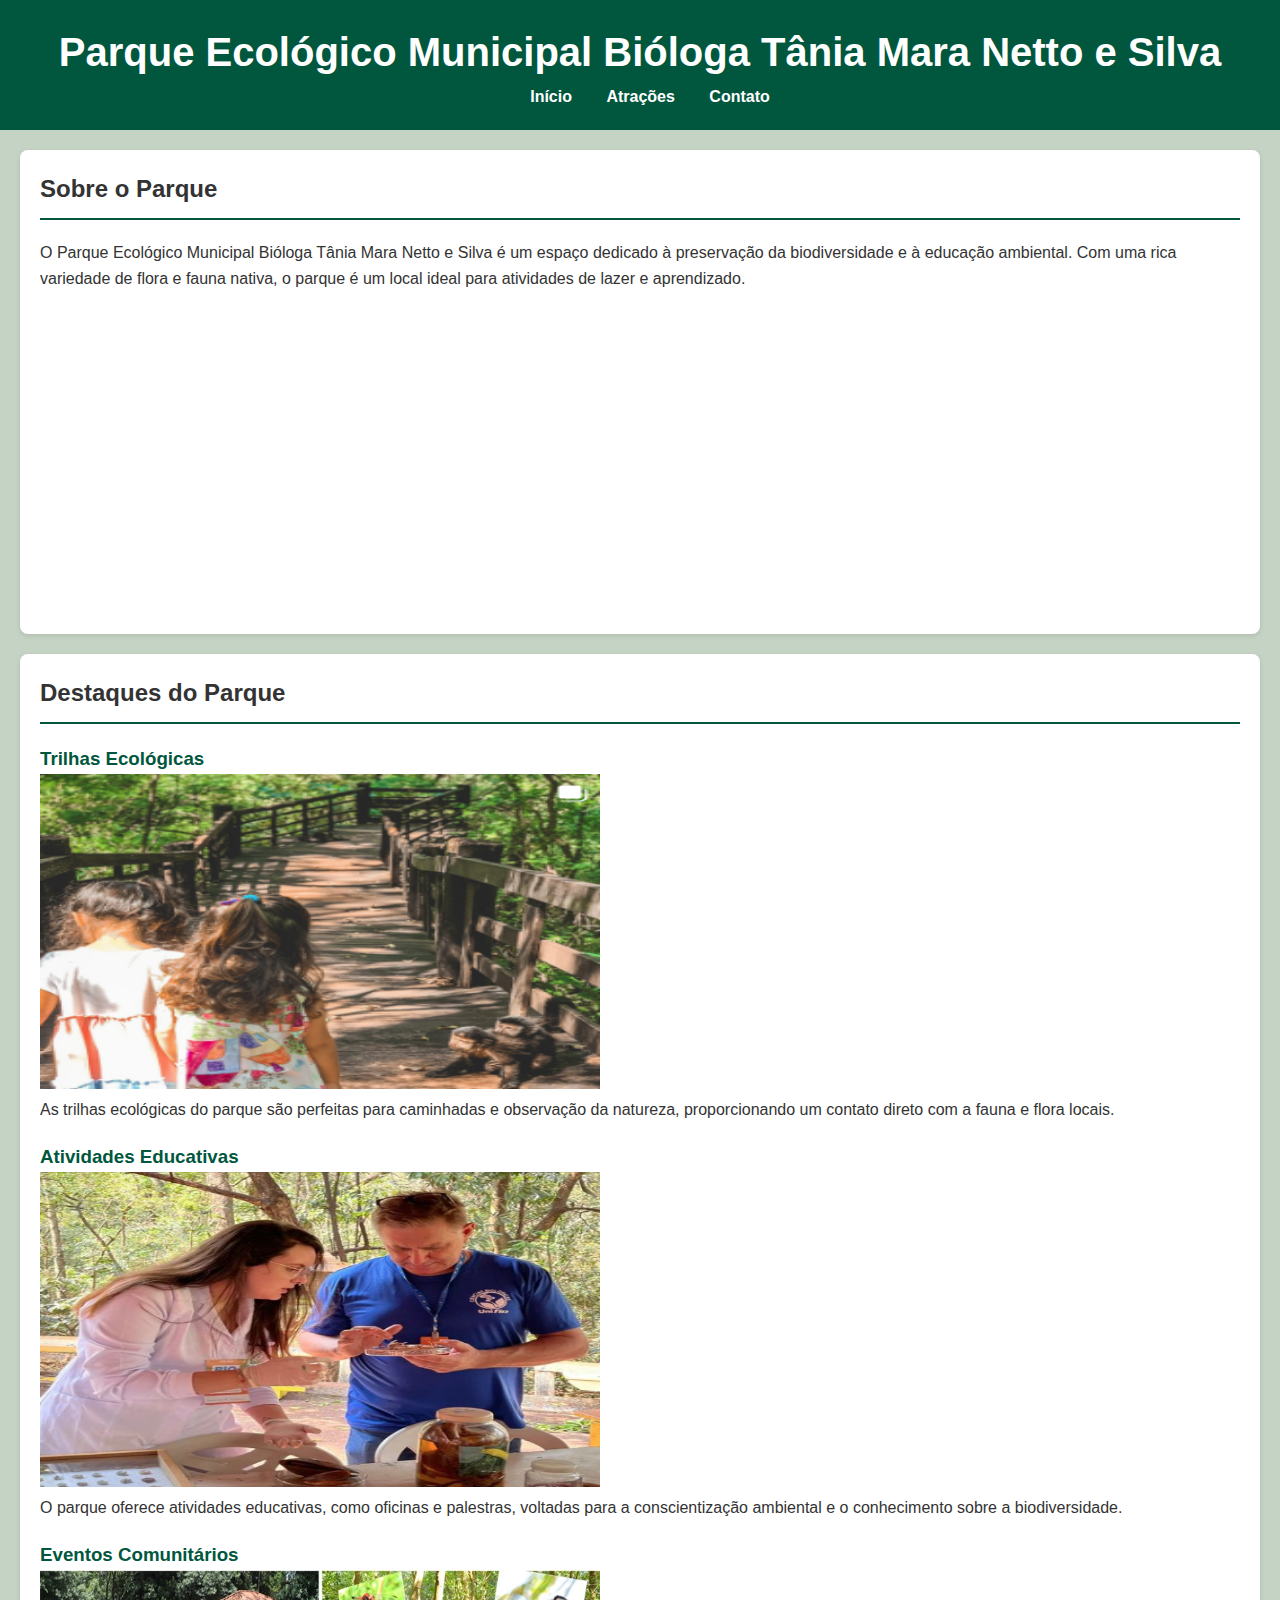
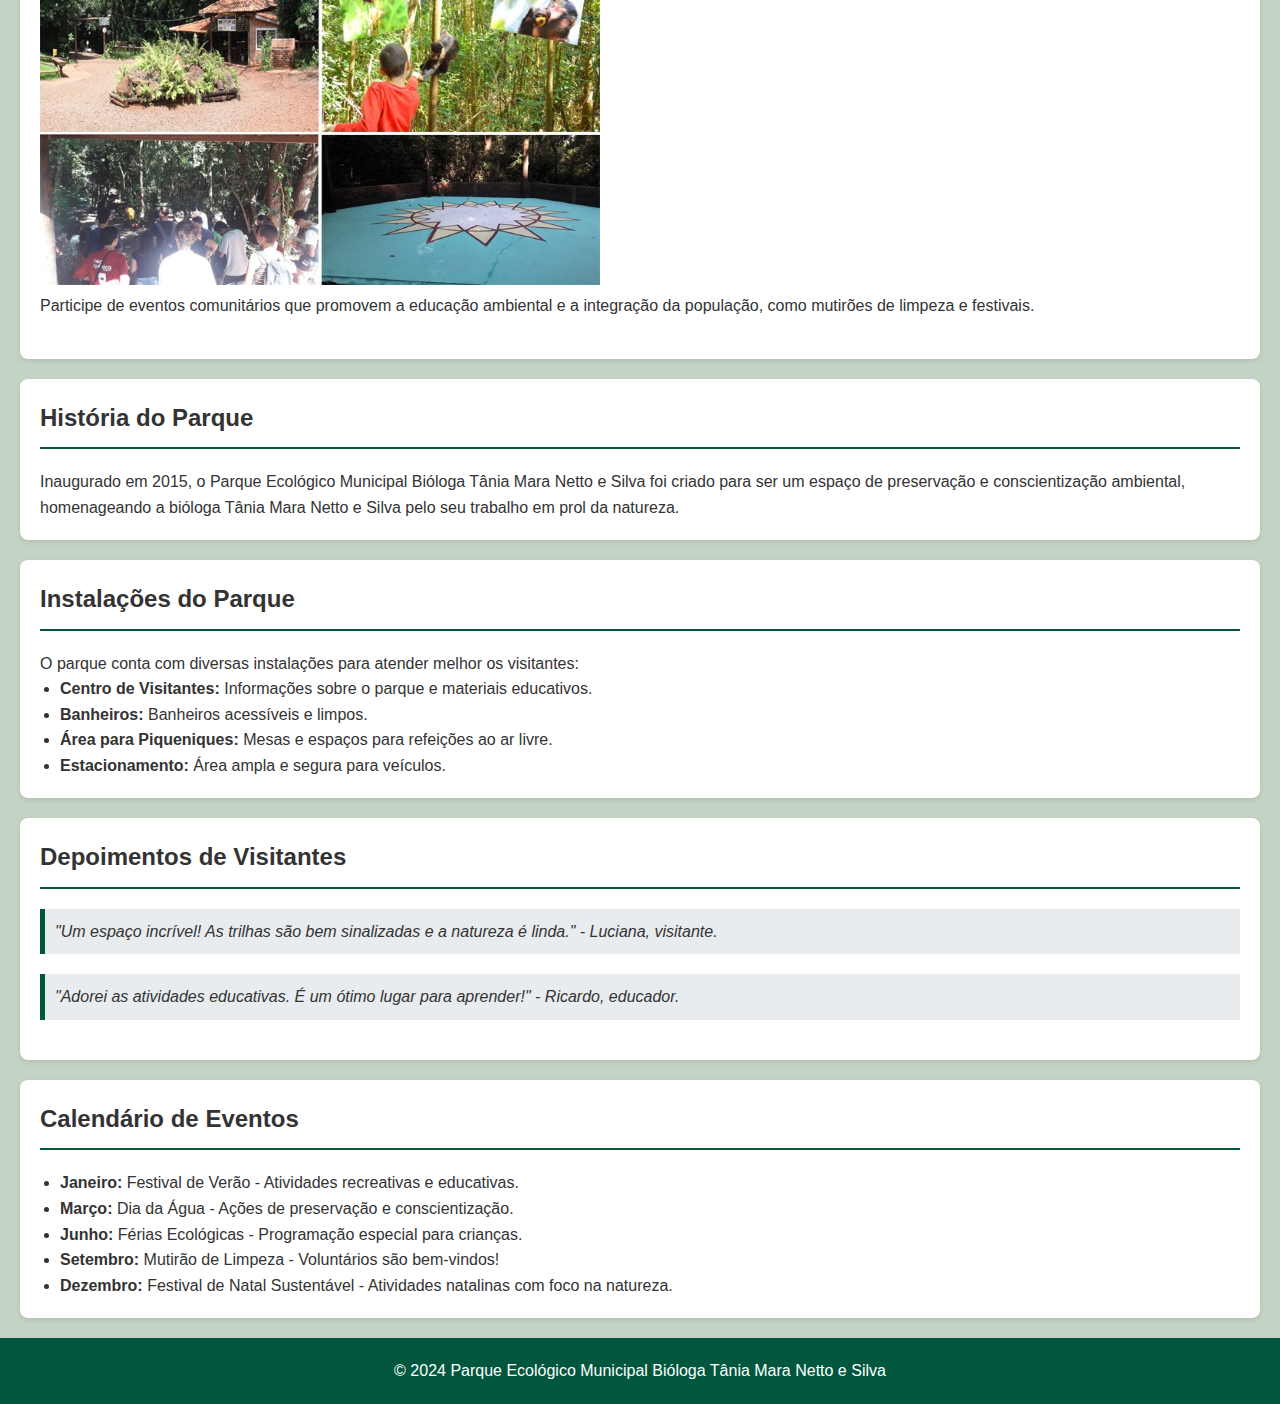
<file: index.html>
<!DOCTYPE html>
<html lang="pt-BR">
<head>
    <meta charset="UTF-8">
    <meta name="viewport" content="width=device-width, initial-scale=1.0">
    <link rel="stylesheet" href="estilo.css">
    <title>Parque Ecológico Municipal Bióloga Tânia Mara Netto e Silva</title>
</head>
<body>
    <header>
        <h1>Parque Ecológico Municipal Bióloga Tânia Mara Netto e Silva</h1>
        <nav>
            <ul>
                <li><a href="index.html">Início</a></li>
                <li><a href="atracoes.html">Atrações</a></li>
                <li><a href="contato.html">Contato</a></li>
            </ul>
        </nav>
    </header>

    <section id="sobre">
        <h2>Sobre o Parque</h2>
        <p>O Parque Ecológico Municipal Bióloga Tânia Mara Netto e Silva é um espaço dedicado à preservação da biodiversidade e à educação ambiental. Com uma rica variedade de flora e fauna nativa, o parque é um local ideal para atividades de lazer e aprendizado.</p>
        <iframe width="560" height="315" src="https://www.youtube.com/embed/lHgWbU1Vs2k?si=sxGe9tSqTGscHOvc" title="YouTube video player" frameborder="0" allow="accelerometer; autoplay; clipboard-write; encrypted-media; gyroscope; picture-in-picture; web-share" referrerpolicy="strict-origin-when-cross-origin" allowfullscreen></iframe>
    </section>

    <section id="destaques">
        <h2>Destaques do Parque</h2>
        <div class="destaque">
            <h3>Trilhas Ecológicas</h3>
            <img src="img2.png" alt="Trilha Ecológica" >
            <p>As trilhas ecológicas do parque são perfeitas para caminhadas e observação da natureza, proporcionando um contato direto com a fauna e flora locais.</p>
        </div>
        <div class="destaque">
            <h3>Atividades Educativas</h3>
            <img src="imh6.png" alt="Atividades Educativas" >
            <p>O parque oferece atividades educativas, como oficinas e palestras, voltadas para a conscientização ambiental e o conhecimento sobre a biodiversidade.</p>
        </div>
        <div class="destaque">
            <h3>Eventos Comunitários</h3>
            <img src="img1.jpg" alt="Eventos Comunitários">
            <p>Participe de eventos comunitários que promovem a educação ambiental e a integração da população, como mutirões de limpeza e festivais.</p>
        </div>
    </section>

    <section id="historico">
        <h2>História do Parque</h2>
        <p>Inaugurado em 2015, o Parque Ecológico Municipal Bióloga Tânia Mara Netto e Silva foi criado para ser um espaço de preservação e conscientização ambiental, homenageando a bióloga Tânia Mara Netto e Silva pelo seu trabalho em prol da natureza.</p>
    </section>

    <section id="instalacoes">
        <h2>Instalações do Parque</h2>
        <p>O parque conta com diversas instalações para atender melhor os visitantes:</p>
        <ul>
            <li><strong>Centro de Visitantes:</strong> Informações sobre o parque e materiais educativos.</li>
            <li><strong>Banheiros:</strong> Banheiros acessíveis e limpos.</li>
            <li><strong>Área para Piqueniques:</strong> Mesas e espaços para refeições ao ar livre.</li>
            <li><strong>Estacionamento:</strong> Área ampla e segura para veículos.</li>
        </ul>
    </section>

    <section id="depoimentos">
        <h2>Depoimentos de Visitantes</h2>
        <blockquote>
            <p>"Um espaço incrível! As trilhas são bem sinalizadas e a natureza é linda." - Luciana, visitante.</p>
        </blockquote>
        <blockquote>
            <p>"Adorei as atividades educativas. É um ótimo lugar para aprender!" - Ricardo, educador.</p>
        </blockquote>
    </section>

    <section id="calendario">
        <h2>Calendário de Eventos</h2>
        <ul>
            <li><strong>Janeiro:</strong> Festival de Verão - Atividades recreativas e educativas.</li>
            <li><strong>Março:</strong> Dia da Água - Ações de preservação e conscientização.</li>
            <li><strong>Junho:</strong> Férias Ecológicas - Programação especial para crianças.</li>
            <li><strong>Setembro:</strong> Mutirão de Limpeza - Voluntários são bem-vindos!</li>
            <li><strong>Dezembro:</strong> Festival de Natal Sustentável - Atividades natalinas com foco na natureza.</li>
        </ul>
    </section>

    <footer>
        <p>&copy; 2024 Parque Ecológico Municipal Bióloga Tânia Mara Netto e Silva</p>
    </footer>
</body>
</html>
</file>
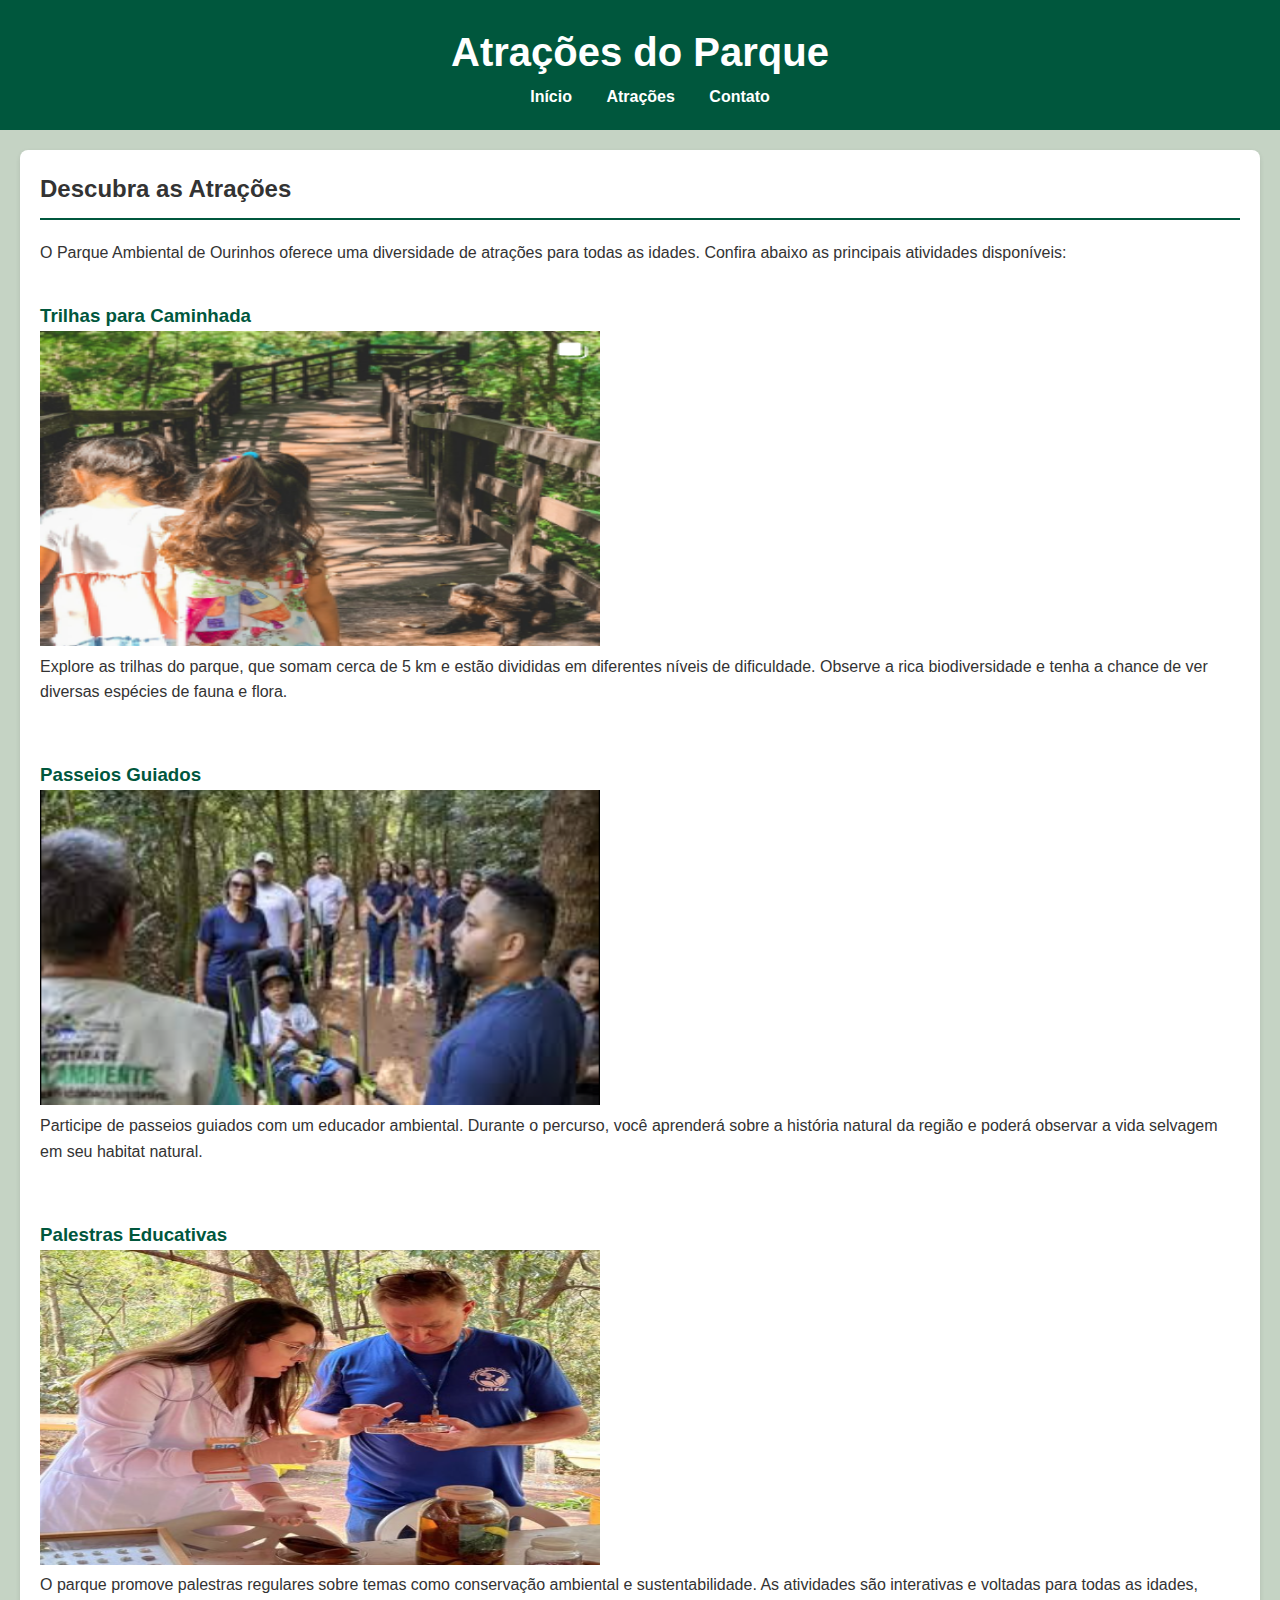
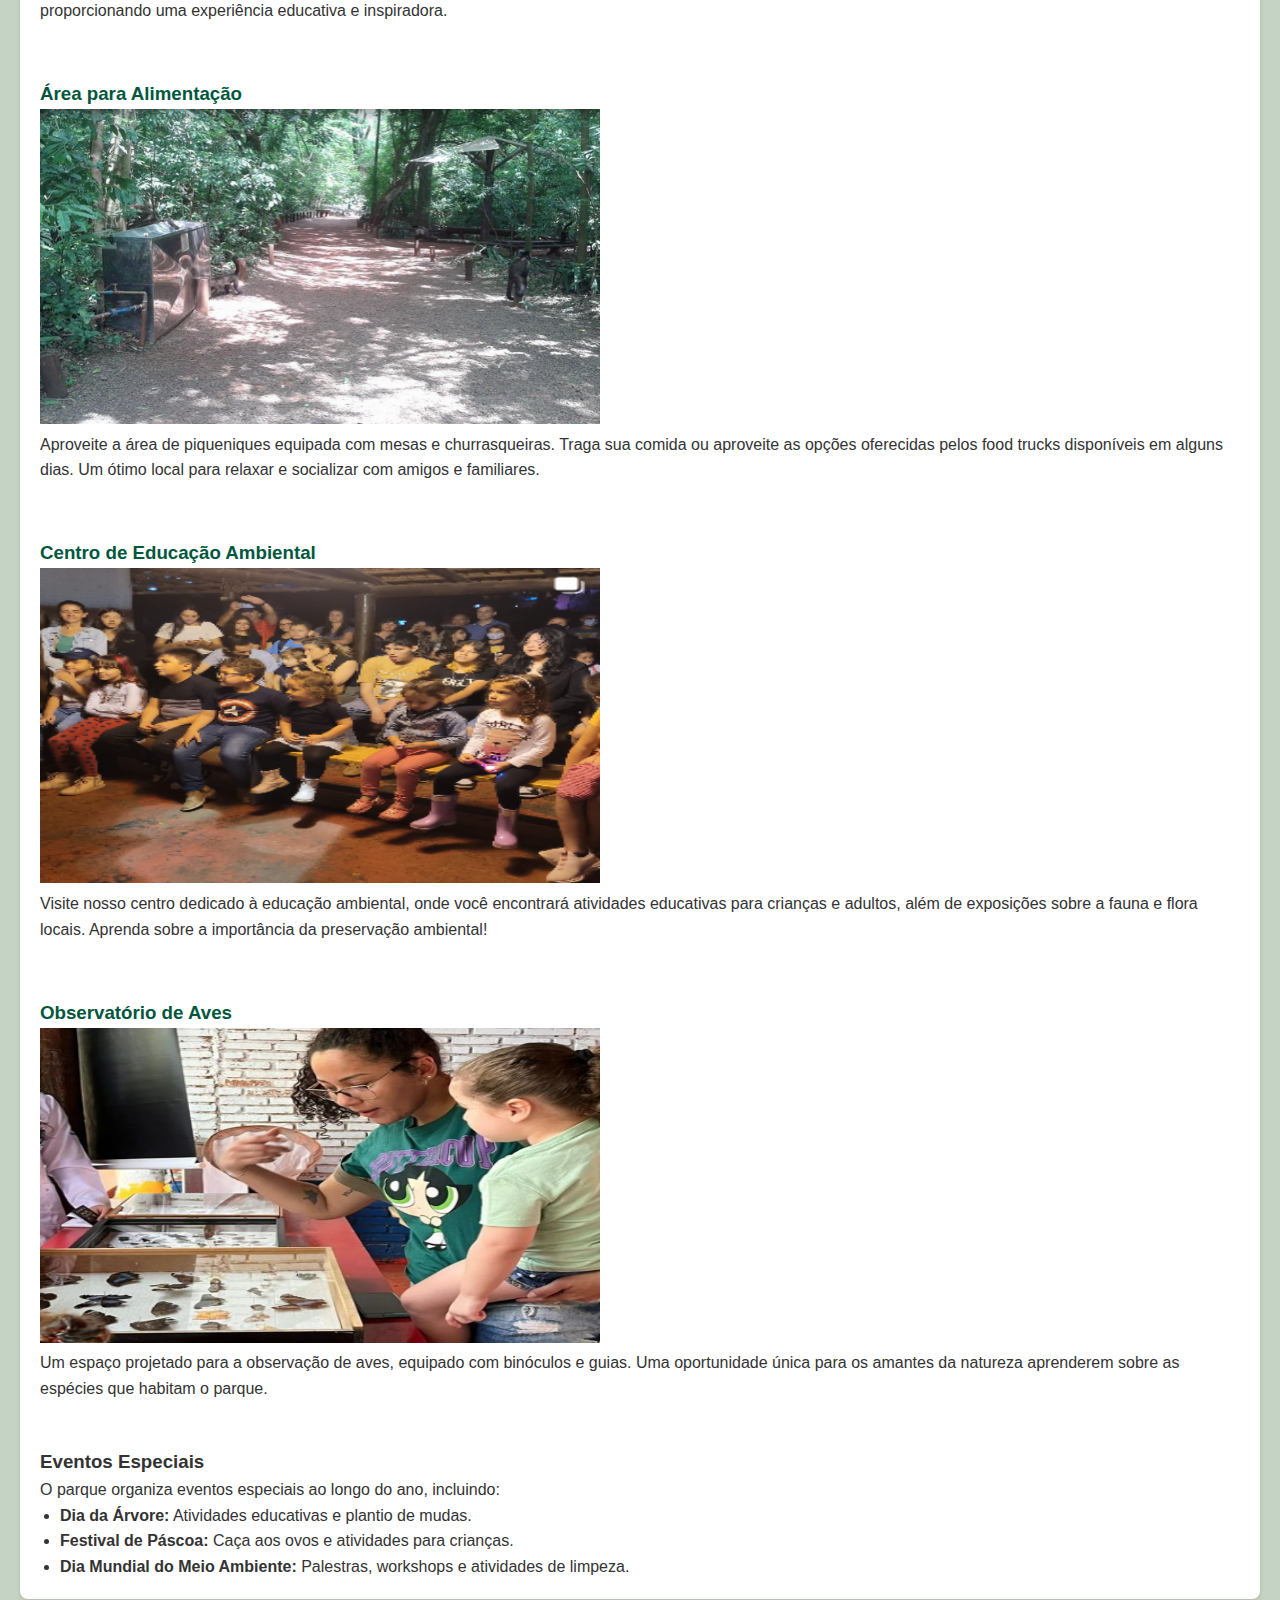
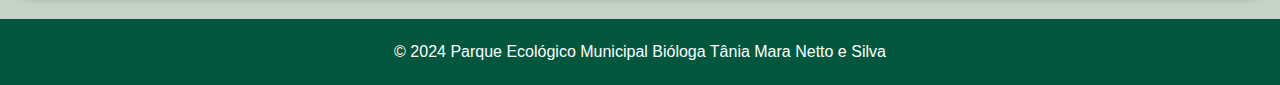
<file: atracoes.html>
<!DOCTYPE html>
<html lang="pt-BR">

<head>
    <meta charset="UTF-8">
    <meta name="viewport" content="width=device-width, initial-scale=1.0">
    <link rel="stylesheet" href="estilo.css">
    <title>Atrações - Parque Ambiental de Ourinhos</title>
</head>

<body>
    <header>
        <h1>Atrações do Parque</h1>
        <nav>
            <ul>
                <li><a href="index.html">Início</a></li>
                <li><a href="atracoes.html">Atrações</a></li>
                <li><a href="contato.html">Contato</a></li>
            </ul>
        </nav>
    </header>

    <section id="atracoes">
        <h2>Descubra as Atrações</h2>
        <p>O Parque Ambiental de Ourinhos oferece uma diversidade de atrações para todas as idades. Confira abaixo as
            principais atividades disponíveis:</p>
        <br>
        <div class="atracao">
            <h3>Trilhas para Caminhada</h3>
            <img src="img2.png" alt="Trilha no Parque">
            <p>Explore as trilhas do parque, que somam cerca de 5 km e estão divididas em diferentes níveis de
                dificuldade. Observe a rica biodiversidade e tenha a chance de ver diversas espécies de fauna e flora.
            </p>
        </div>
        <br>
        <div class="atracao">
            <h3>Passeios Guiados</h3>
            <img src="img9.png" alt="Passeio guiado no Parque">
            <p>Participe de passeios guiados com um educador ambiental. Durante o percurso, você aprenderá sobre a
                história natural da região e poderá observar a vida selvagem em seu habitat natural.</p>
        </div>
        <br>
        <div class="atracao">
            <h3>Palestras Educativas</h3>
            <img src="imh6.png" alt="Palestra no Parque">
            <p>O parque promove palestras regulares sobre temas como conservação ambiental e sustentabilidade. As
                atividades são interativas e voltadas para todas as idades, proporcionando uma experiência educativa e
                inspiradora.</p>
        </div>
        <br>
        <div class="atracao">
            <h3>Área para Alimentação</h3>
            <img src="img7.png" alt="Área para Piquenique">
            <p>Aproveite a área de piqueniques equipada com mesas e churrasqueiras. Traga sua comida ou aproveite as
                opções oferecidas pelos food trucks disponíveis em alguns dias. Um ótimo local para relaxar e socializar
                com amigos e familiares.</p>
        </div>
        <br>
        <div class="atracao">
            <h3>Centro de Educação Ambiental</h3>
            <img src="img4.png" alt="Centro de Educação Ambiental">
            <p>Visite nosso centro dedicado à educação ambiental, onde você encontrará atividades educativas para
                crianças e adultos, além de exposições sobre a fauna e flora locais. Aprenda sobre a importância da
                preservação ambiental!</p>
        </div>
        <br>
        <div class="atracao">
            <h3>Observatório de Aves</h3>
            <img src="img8.png" alt="Observatório de Aves">
            <p>Um espaço projetado para a observação de aves, equipado com binóculos e guias. Uma oportunidade única
                para os amantes da natureza aprenderem sobre as espécies que habitam o parque.</p>
        </div>
        <br>
        <h3>Eventos Especiais</h3>
        <p>O parque organiza eventos especiais ao longo do ano, incluindo:</p>
        <ul>
            <li><strong>Dia da Árvore:</strong> Atividades educativas e plantio de mudas.</li>
            <li><strong>Festival de Páscoa:</strong> Caça aos ovos e atividades para crianças.</li>
            <li><strong>Dia Mundial do Meio Ambiente:</strong> Palestras, workshops e atividades de limpeza.</li>
        </ul>
    </section>

    <footer>
        <p>&copy; 2024 Parque Ecológico Municipal Bióloga Tânia Mara Netto e Silva</p>
    </footer>
</body>

</html>
</file>
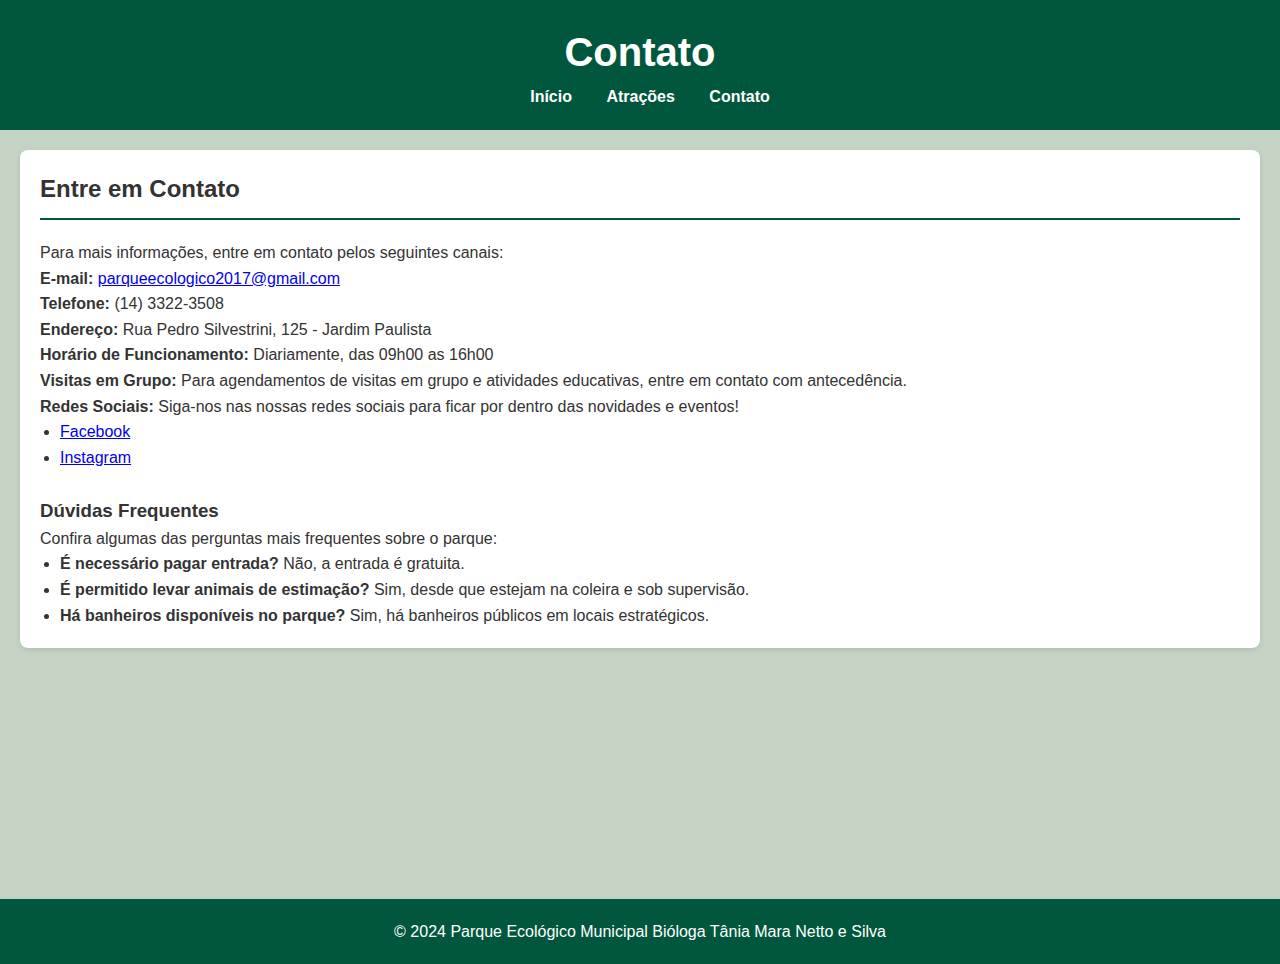
<file: contato.html>
<!DOCTYPE html>
<html lang="pt-BR">

<head>
    <meta charset="UTF-8">
    <meta name="viewport" content="width=device-width, initial-scale=1.0">
    <link rel="stylesheet" href="estilo.css">
    <title>Contato - Parque Ambiental de Ourinhos</title>
</head>

<body>
    <header>
        <h1>Contato</h1>
        <nav>
            <ul>
                <li><a href="index.html">Início</a></li>
                <li><a href="atracoes.html">Atrações</a></li>
                <li><a href="contato.html">Contato</a></li>
            </ul>
        </nav>
    </header>

    <section id="contato">
        <h2>Entre em Contato</h2>
        <p>Para mais informações, entre em contato pelos seguintes canais:</p>
        <p><strong>E-mail:</strong> <a href="mailto: parqueecologico2017@gmail.com"> parqueecologico2017@gmail.com</a>
        </p>
        <p><strong>Telefone:</strong> (14) 3322-3508</p>
        <p><strong>Endereço:</strong> Rua Pedro Silvestrini, 125 - Jardim Paulista</p>
        <p><strong>Horário de Funcionamento:</strong> Diariamente, das 09h00 as 16h00</p>
        <p><strong>Visitas em Grupo:</strong> Para agendamentos de visitas em grupo e atividades educativas, entre em
            contato com antecedência.</p>
        <p><strong>Redes Sociais:</strong> Siga-nos nas nossas redes sociais para ficar por dentro das novidades e
            eventos!</p>
        <ul>
            <li><a
                    href="https://www.facebook.com/pages/Parque%20Ecol%C3%B3gico%20Municipal%20de%20Ourinhos/383012132211615/">Facebook</a>
            </li>
            <li><a
                    href="https://www.instagram.com/explore/locations/383012132211615/parque-ecologico-municipal-de-ourinhos/">Instagram</a>
            </li>
        </ul>
        <br>
        <h3>Dúvidas Frequentes</h3>
        <p>Confira algumas das perguntas mais frequentes sobre o parque:</p>
        <ul>
            <li><strong>É necessário pagar entrada?</strong> Não, a entrada é gratuita.</li>
            <li><strong>É permitido levar animais de estimação?</strong> Sim, desde que estejam na coleira e sob
                supervisão.</li>
            <li><strong>Há banheiros disponíveis no parque?</strong> Sim, há banheiros públicos em locais estratégicos.
            </li>
        </ul>

    </section>
    <br><br><br><br><br><br><br><br><br>
    <footer>
        <p>&copy; 2024 Parque Ecológico Municipal Bióloga Tânia Mara Netto e Silva</p>
    </footer>
</body>

</html>
</file>
<file: estilo.css>
/* Reset básico */
* {
    margin: 0;
    padding: 0;
    box-sizing: border-box;
}

img {
    text-align: center;
    width: 560px;
    height: 315px;
}

body {
    font-family: Arial, sans-serif;
    line-height: 1.6;
    background-color: #c5d3c4;
    color: #333;
}

/* Header */
header {
    background: #00573d; /* Verde escuro */
    color: #fff;
    padding: 20px 0;
    text-align: center;
}


header h1 {
    font-size: 2.5em;
}

nav ul {
    list-style: none;
    padding: 0;
}

nav ul li {
    display: inline;
    margin: 0 15px;
}

nav ul li a {
    color: #fff;
    text-decoration: none;
    font-weight: bold;
    transition: color 0.3s;
}

nav ul li a:hover {
    color: #ffcc00; /* Amarelo */
}

/* Sections */
section {
    padding: 20px;
    margin: 20px;
    background: #fff;
    border-radius: 8px;
    box-shadow: 0 2px 5px rgba(0, 0, 0, 0.1);
}

section h2 {
    border-bottom: 2px solid #00573d;
    padding-bottom: 10px;
    margin-bottom: 20px;
}

/* Destaques e Atrações */
.destaque, .atracao {
    margin-bottom: 20px;
}


.destaque h3, .atracao h3 {
    margin-top: 10px;
    color: #00573d;
}

/* Lista */
ul {
    list-style-type: disc;
    margin-left: 20px;
}

/* Blockquote */
blockquote {
    margin: 20px 0;
    padding: 10px;
    background: #e9ecef;
    border-left: 5px solid #00573d;
    font-style: italic;
}

/* Footer */
footer {
    text-align: center;
    padding: 20px 0;
    background: #00573d;
    color: #fff;
    position: relative;
}

footer p {
    margin: 0;
}

/* Responsividade */
@media (max-width: 768px) {
    nav ul li {
        display: block;
        margin: 10px 0;
    }
    
    header h1 {
        font-size: 2em;
    }
    
    section {
        margin: 10px;
    }
}
</file>
